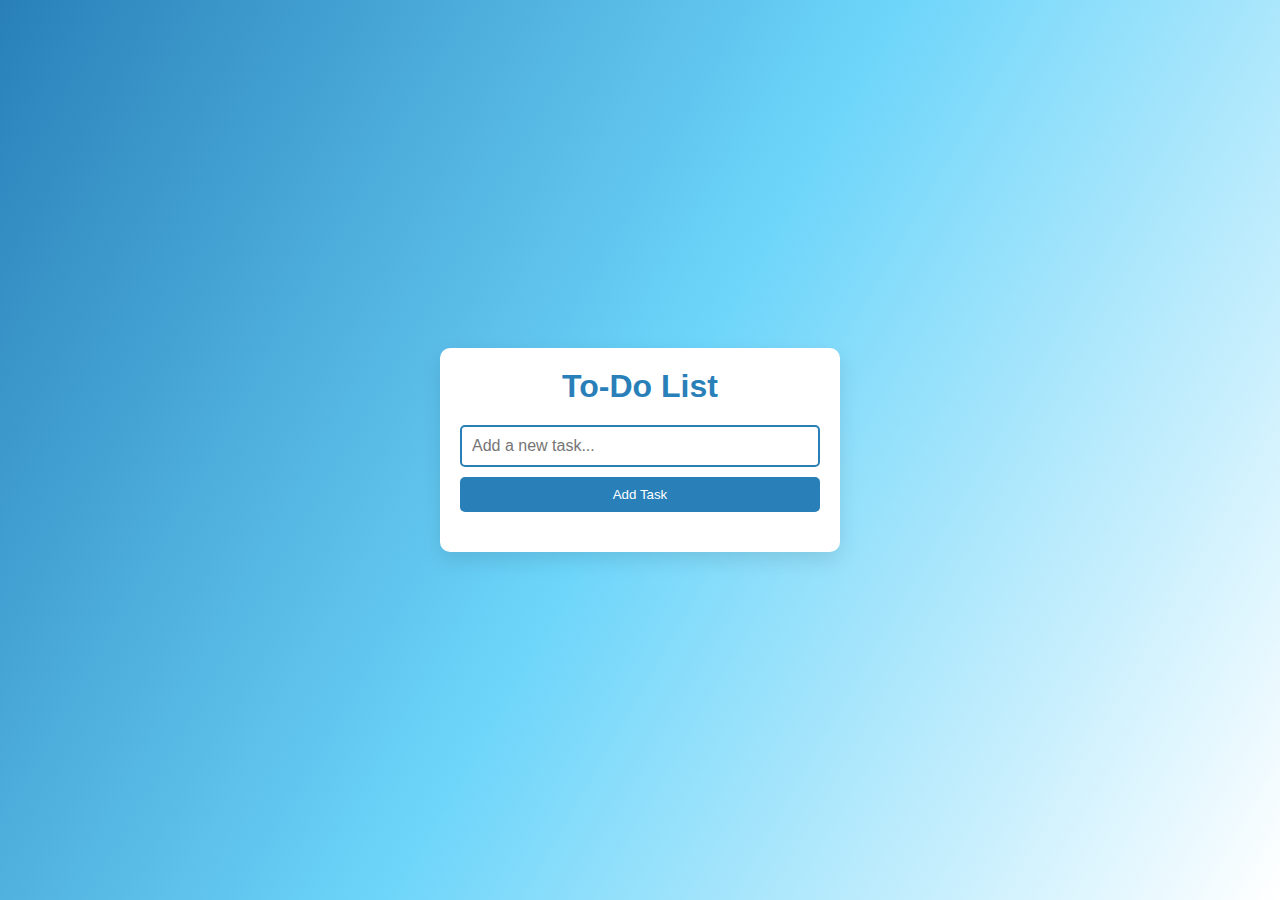
<file: To-Do List/index.html>
<!DOCTYPE html>
<html lang="en">
<head>
  <meta charset="UTF-8">
  <meta name="viewport" content="width=device-width, initial-scale=1.0">
  <title>To-Do List</title>
  <link rel="stylesheet" href="style.css">
</head>
<body>
  <div class="container">
    <h1>To-Do List</h1>
    <div class="input-container">
      <input type="text" id="taskInput" placeholder="Add a new task..." />
      <button id="addTaskBtn">Add Task</button>
    </div>
    <ul id="taskList"></ul>
  </div>

  <script src="script.js"></script>
</body>
</html>
</file>
<file: To-Do List/style.css>
* {
    margin: 0;
    padding: 0;
    box-sizing: border-box;
  }
  
  body {
    font-family: 'Poppins', sans-serif;
    background-color: #f5f7fa;
    display: flex;
    justify-content: center;
    align-items: center;
    height: 100vh;
    background-image: linear-gradient(120deg, #2980b9, #6dd5fa, #ffffff);
    padding: 20px; /* Added padding for smaller screens */
  }
  
  .container {
    background-color: white;
    padding: 20px;
    border-radius: 10px;
    box-shadow: 0 8px 20px rgba(0, 0, 0, 0.1);
    width: 100%;
    max-width: 400px; /* Responsive width */
  }
  
  h1 {
    text-align: center;
    color: #2980b9;
    margin-bottom: 20px;
    font-size: 2rem;
  }
  
  .input-container {
    display: flex;
    justify-content: space-between;
    margin-bottom: 20px;
    flex-wrap: wrap; /* Makes input and button stack on small screens */
  }
  
  #taskInput {
    width: 100%; /* Full width on smaller devices */
    margin-bottom: 10px; /* Space for button on small screens */
    padding: 10px;
    border: 2px solid #2980b9;
    border-radius: 5px;
    font-size: 1rem;
  }
  
  #addTaskBtn {
    padding: 10px 15px;
    background-color: #2980b9;
    color: white;
    border: none;
    border-radius: 5px;
    cursor: pointer;
    transition: background-color 0.3s ease;
    width: 100%; /* Full width on smaller screens */
  }
  
  #addTaskBtn:hover {
    background-color: #1e6a92;
  }
  
  ul {
    list-style: none;
    padding-left: 0;
  }
  
  li {
    padding: 15px;
    background-color: #e3f2fd;
    border-radius: 5px;
    margin-bottom: 10px;
    display: flex;
    justify-content: space-between;
    align-items: center;
    transition: background-color 0.3s ease;
    flex-wrap: wrap; /* Adjusts actions on small screens */
  }
  
  li.completed {
    background-color: #d1f7d1;
    text-decoration: line-through;
    color: gray;
  }
  
  .task-actions {
    display: flex;
    gap: 10px;
    flex-wrap: wrap; /* Wrap actions on small screens */
    justify-content: flex-end; /* Align to right on small devices */
    margin-top: 10px; /* Ensure spacing on smaller screens */
  }
  
  .complete-btn, .delete-btn {
    padding: 5px 10px;
    border: none;
    border-radius: 5px;
    cursor: pointer;
    transition: background-color 0.3s ease;
  }
  
  .complete-btn {
    background-color: #27ae60;
    color: white;
  }
  
  .complete-btn:hover {
    background-color: #218c4a;
  }
  
  .delete-btn {
    background-color: #e74c3c;
    color: white;
  }
  
  .delete-btn:hover {
    background-color: #c0392b;
  }
  

  /* Add styles for edit input and save button */
.edit-input {
  width: 100%;
  padding: 5px;
  border: 2px solid #2980b9;
  border-radius: 5px;
  margin-bottom: 10px;
  font-size: 1rem;
}

.edit-btn {
  background-color: #12b7f3;
  color: white;
  border: none;
  border-radius: 5px;
  padding: 5px 10px;
  cursor: pointer;
  transition: background-color 0.3s ease;
}

.edit-btn:hover {
  background-color: #129bfc;
}

.save-btn {
  background-color: #3498db;
  color: white;
  border: none;
  border-radius: 5px;
  padding: 5px 10px;
  cursor: pointer;
  transition: background-color 0.3s ease;
}

.save-btn:hover {
  background-color: #2980b9;
}


  /* Media Queries for Responsive Design */
  
  /* Tablets and large mobiles */
  @media (max-width: 768px) {
    .container {
      max-width: 100%; /* Full width on smaller devices */
    }
  
    #taskInput, #addTaskBtn {
      width: 100%; /* Full width for input and button */
    }
  
    .task-actions {
      justify-content: center; /* Center buttons on smaller screens */
    }
  }
  
  /* Small mobile screens */
  @media (max-width: 480px) {
    h1 {
      font-size: 1.5rem; /* Smaller title */
    }
  
    li {
      flex-direction: column; /* Stack content on small screens */
      align-items: flex-start;
    }
  
    .task-actions {
      width: 100%; /* Full width for buttons */
      justify-content: space-between; /* Space buttons evenly */
    }
  }
</file>
